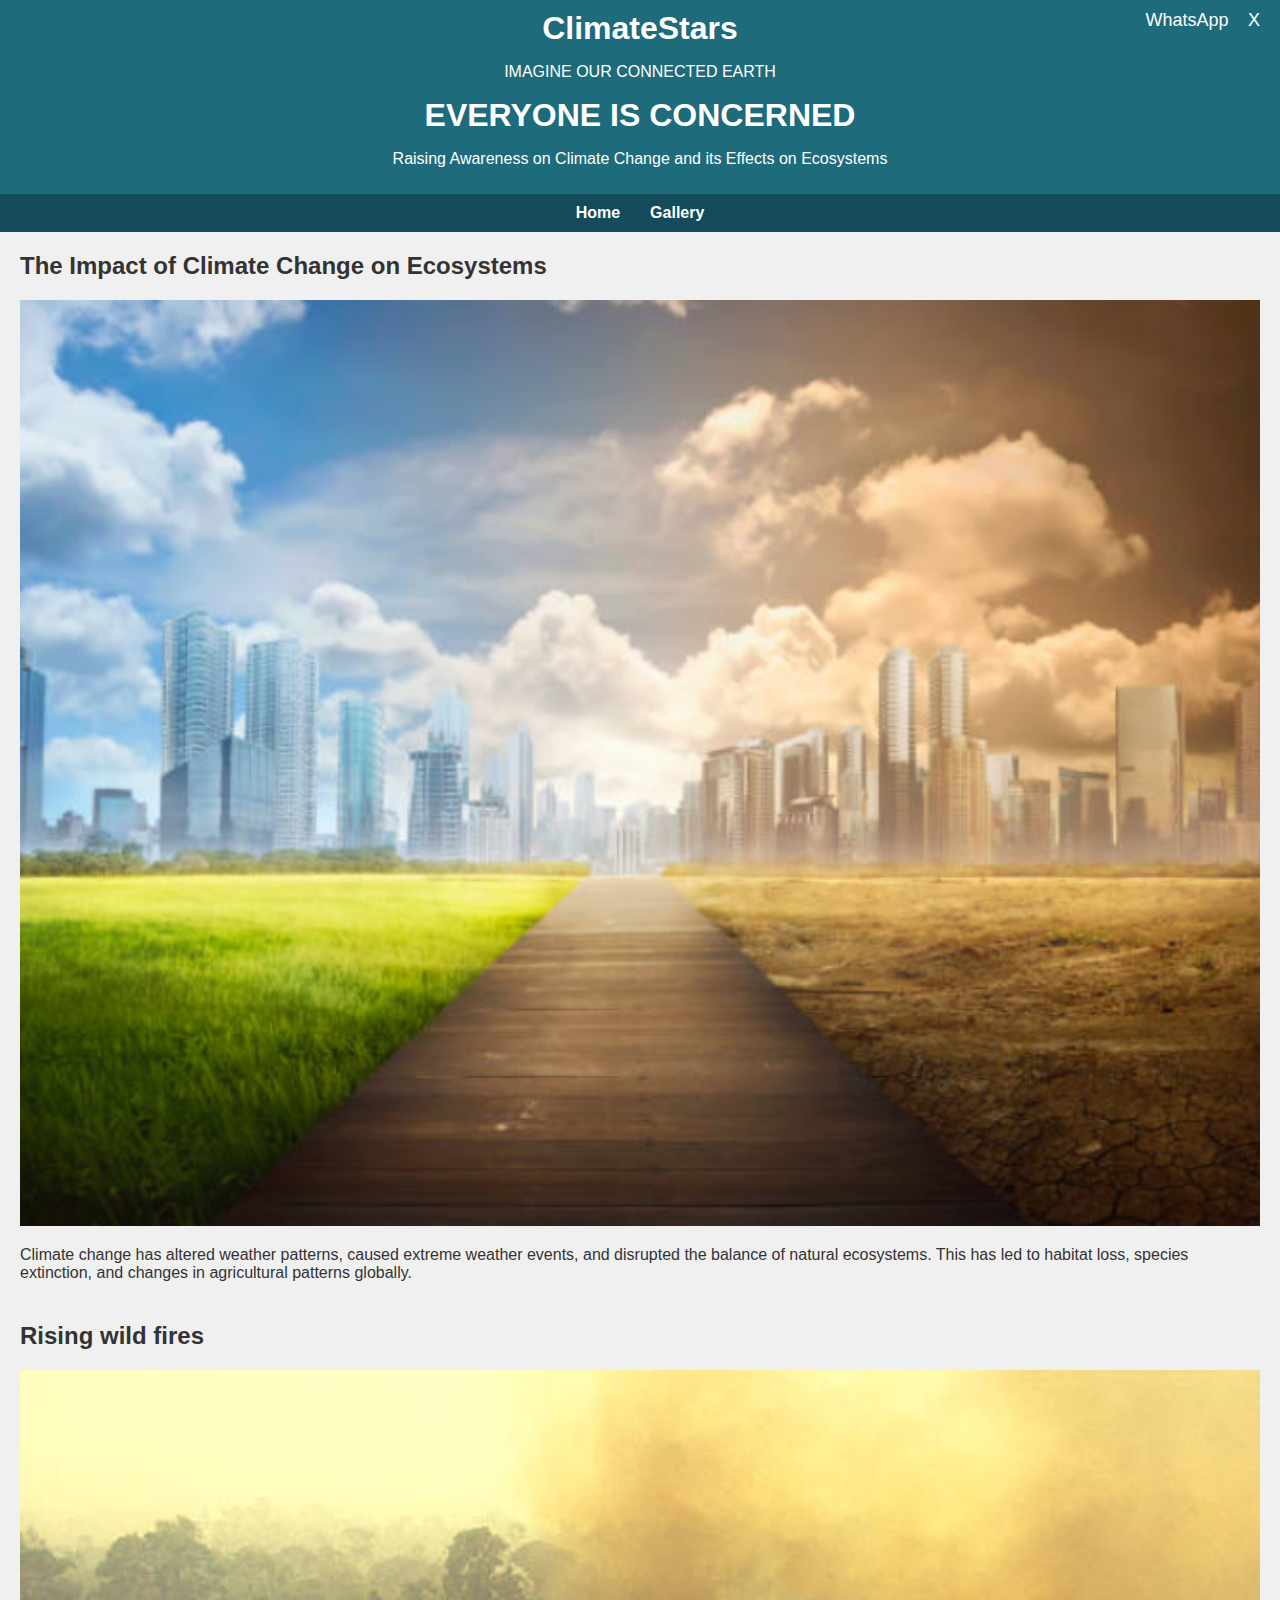
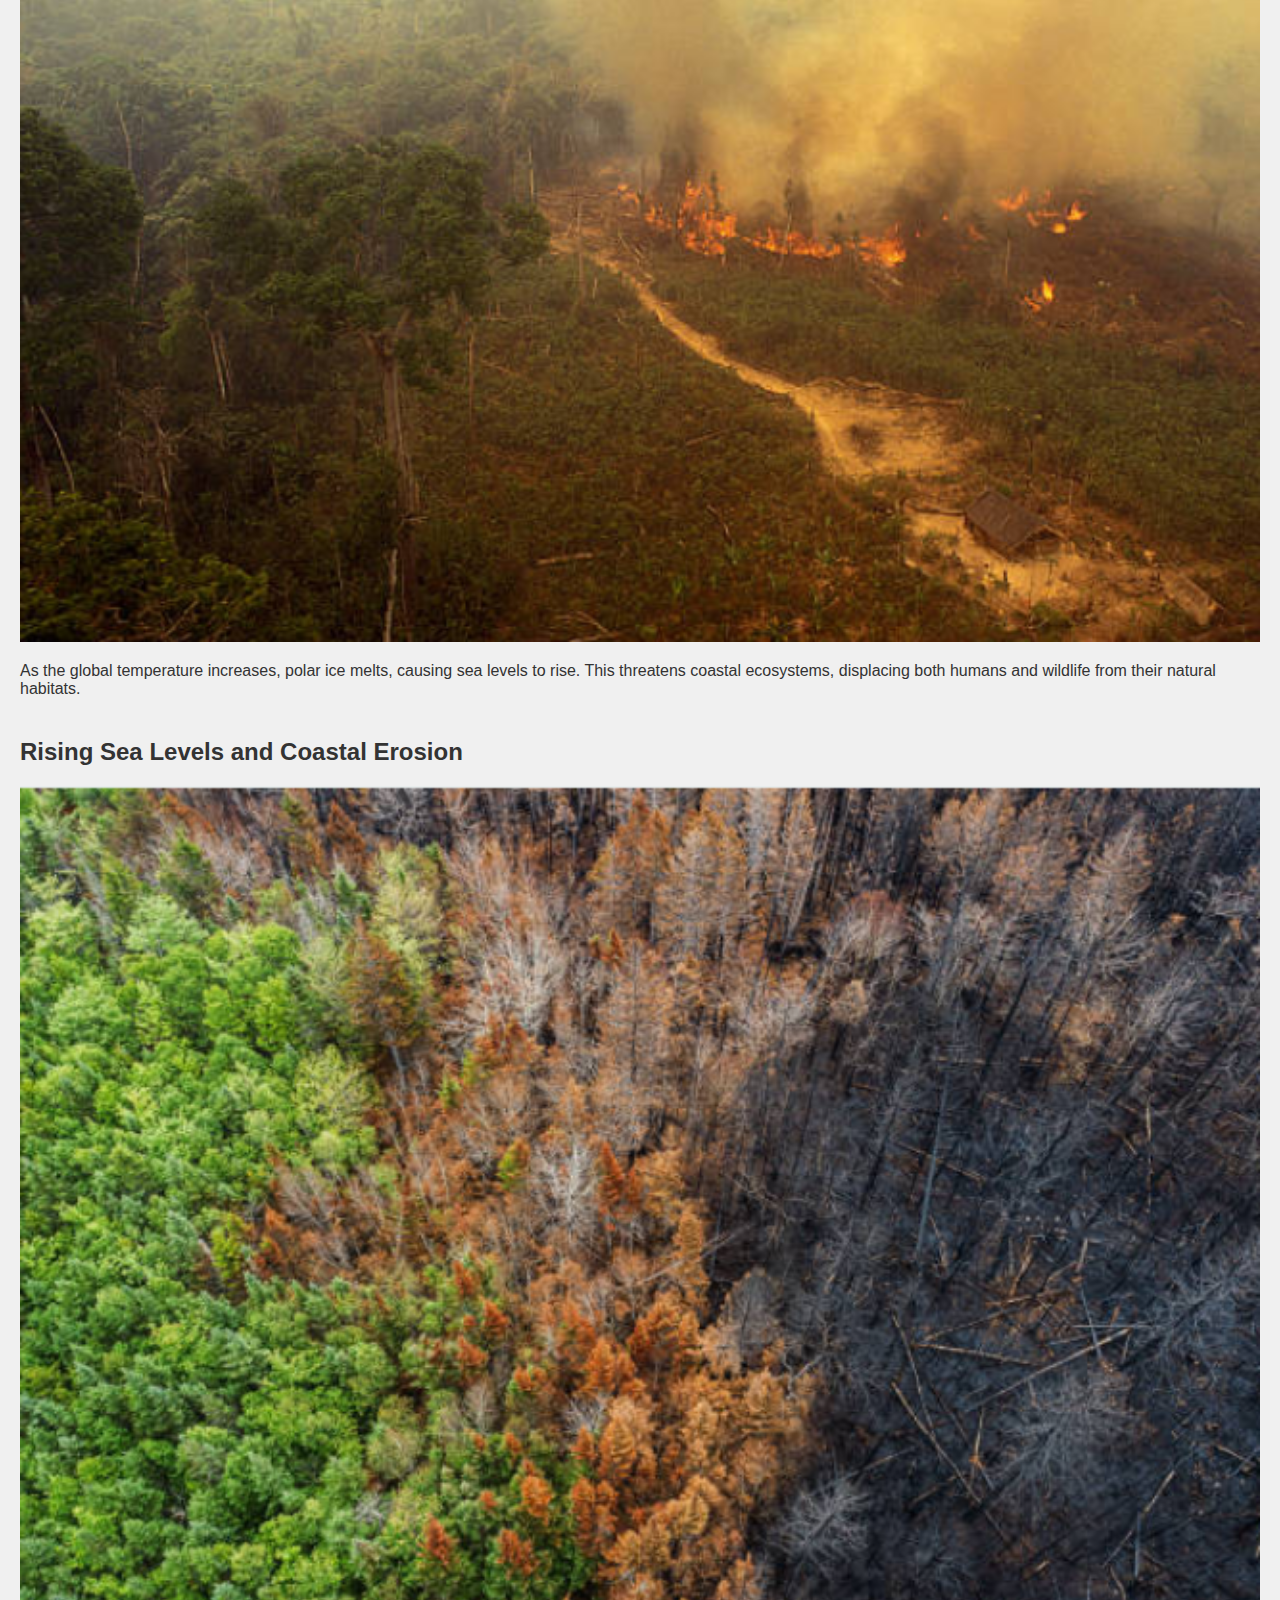
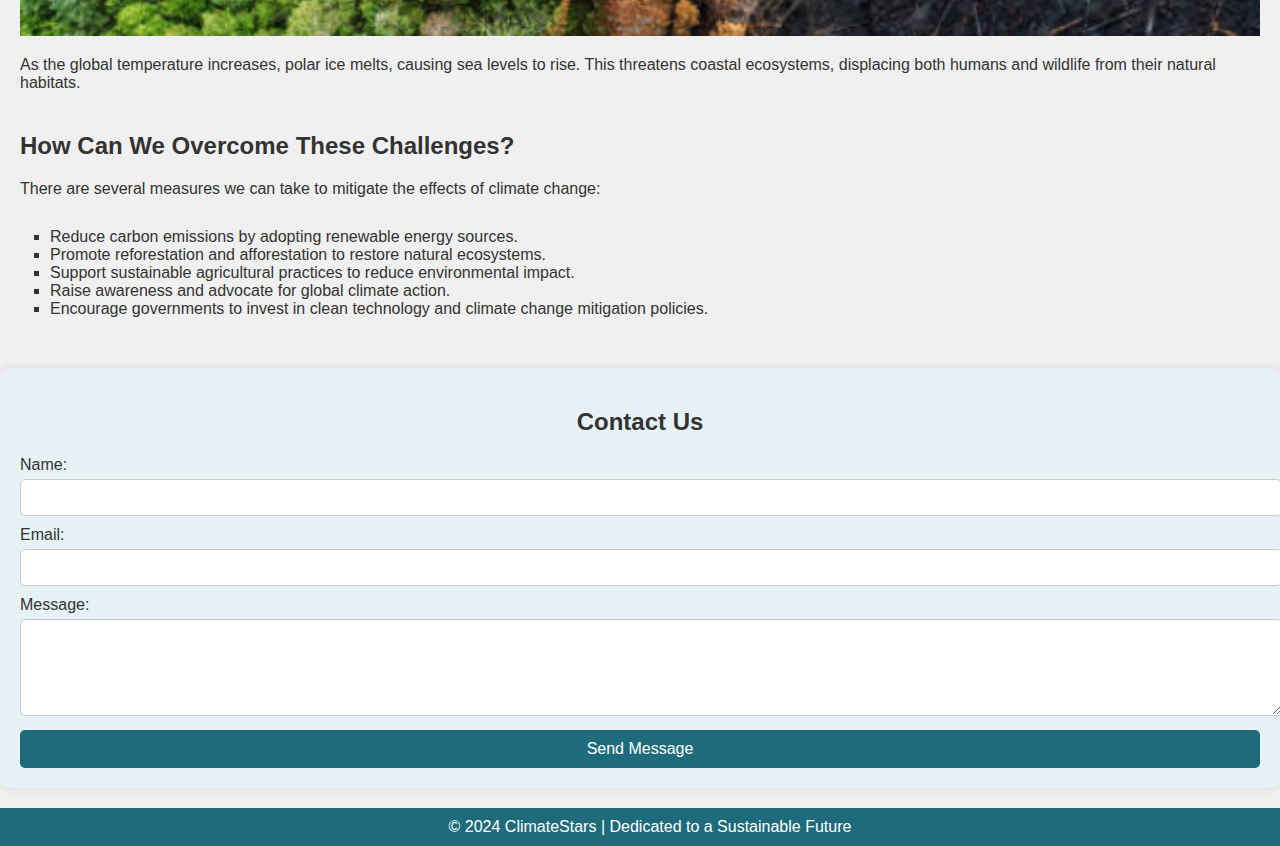
<file: index.html>
<!DOCTYPE html>
<html lang="en">
<head>
    <meta charset="UTF-8">
    <meta name="viewport" content="width=device-width, initial-scale=1.0">
    <title>ClimateStars - Climate Change Awareness</title>
    <style>
        body {
            font-family: Arial, sans-serif;
            margin: 0;
            padding: 0;
            background-color: #f0f0f0;
            color: #333;
        }
        header {
            background-color: #1e6b7b;
            color: white;
            padding: 10px 20px;
            position: relative;
        }
        .social-icons {
            position: absolute;
            top: 10px;
            right: 20px;
        }
        .social-icons a {
            color: white;
            margin-left: 15px;
            text-decoration: none;
            font-size: 18px;
            transition: color 0.3s;
        }
        .social-icons a:hover {
            color: #ffcc00;
        }
        h1 {
            text-align: center;
            margin: 0;
        }
        nav {
            display: flex;
            justify-content: center;
            background-color: #144b5a;
            padding: 10px;
        }
        nav a {
            color: white;
            text-decoration: none;
            margin: 0 15px;
            font-weight: bold;
            transition: color 0.3s;
        }
        nav a:hover {
            color: #ffcc00;
        }
        section {
            margin: 20px;
        }
        .climate-image {
            width: 100%;
            height: auto;
            display: block;
            margin: 20px 0;
            transition: transform 0.3s ease;
        }
        .climate-image:hover {
            transform: scale(1.05);
        }
        .heading-section {
            margin-bottom: 40px;
        }
        ul {
            list-style-type: square;
            margin: 20px;
            padding: 10px;
        }
        footer {
            text-align: center;
            padding: 10px;
            background-color: #1e6b7b;
            color: white;
            position: relative;
            bottom: 0;
            width: 100%;
        }
        footer p {
            margin: 0;
        }
        .contact-form {
            background-color: #e6f2f5;
            padding: 20px;
            margin: 20px 0;
            border-radius: 10px;
            box-shadow: 0px 0px 10px rgba(0, 0, 0, 0.1);
        }
        .contact-form h2 {
            text-align: center;
            margin-bottom: 20px;
        }
        .contact-form label {
            display: block;
            margin-bottom: 5px;
        }
        .contact-form input, .contact-form textarea {
            width: 100%;
            padding: 10px;
            margin-bottom: 10px;
            border: 1px solid #ccc;
            border-radius: 5px;
        }
        .contact-form button {
            width: 100%;
            padding: 10px;
            background-color: #1e6b7b;
            color: white;
            border: none;
            border-radius: 5px;
            font-size: 16px;
            cursor: pointer;
            transition: background-color 0.3s;
        }
        .contact-form button:hover {
            background-color: #144b5a;
        }
    </style>
</head>
<body>

    <header>
        <div class="social-icons">
            <a href="https://wa.me/my number" target="_blank">WhatsApp</a>
            <a href="https://x.com/your-profile" target="_blank">X</a>
        </div>
        <h1>ClimateStars</h1>
        <p style="text-align: center;">IMAGINE OUR CONNECTED EARTH</p>
      <h1>EVERYONE IS CONCERNED</h1>
        <p style="text-align: center;">Raising Awareness on Climate Change and its Effects on Ecosystems</p>
</header>

    <nav>
        <a href="index.html">Home</a>
        <a href="contact.html">Gallery</a>
    </nav>

    <section class="heading-section">
        <h2>The Impact of Climate Change on Ecosystems</h2>
        <img src="HUMAN.png" alt="Climate change affecting ecosystem" class="climate-image">
        <p>Climate change has altered weather patterns, caused extreme weather events, and disrupted the balance of natural ecosystems. This has led to habitat loss, species extinction, and changes in agricultural patterns globally.</p>
    </section>

    <section class="heading-section">
        <h2>Rising wild fires</h2>
        <img src="WORLD F.png" alt="Rising sea levels" class="climate-image">
        <p>As the global temperature increases, polar ice melts, causing sea levels to rise. This threatens coastal ecosystems, displacing both humans and wildlife from their natural habitats.</p>
    </section>
    <section class="heading-section">
        <h2>Rising Sea Levels and Coastal Erosion</h2>
        <img src="WORLD FIRE.png" alt="Rising sea levels" class="climate-image">
        <p>As the global temperature increases, polar ice melts, causing sea levels to rise. This threatens coastal ecosystems, displacing both humans and wildlife from their natural habitats.</p>
    </section>

    <section class="heading-section">
        <h2>How Can We Overcome These Challenges?</h2>
        <p>There are several measures we can take to mitigate the effects of climate change:</p>
        <ul>
            <li>Reduce carbon emissions by adopting renewable energy sources.</li>
            <li>Promote reforestation and afforestation to restore natural ecosystems.</li>
            <li>Support sustainable agricultural practices to reduce environmental impact.</li>
            <li>Raise awareness and advocate for global climate action.</li>
            <li>Encourage governments to invest in clean technology and climate change mitigation policies.</li>
        </ul>
    </section>

    <!-- Contact Form Section -->
    <section class="contact-form">
        <h2>Contact Us</h2>
        <form action="#" method="POST">
            <label for="name">Name:</label>
            <input type="text" id="name" name="name" required>

            <label for="email">Email:</label>
            <input type="email" id="email" name="email" required>

            <label for="message">Message:</label>
            <textarea id="message" name="message" rows="5" required></textarea>

            <button type="submit">Send Message</button>
        </form>
    </section>

    <footer>
        <p>&copy; 2024 ClimateStars | Dedicated to a Sustainable Future</p>
    </footer>

</body>
</html>
</file>
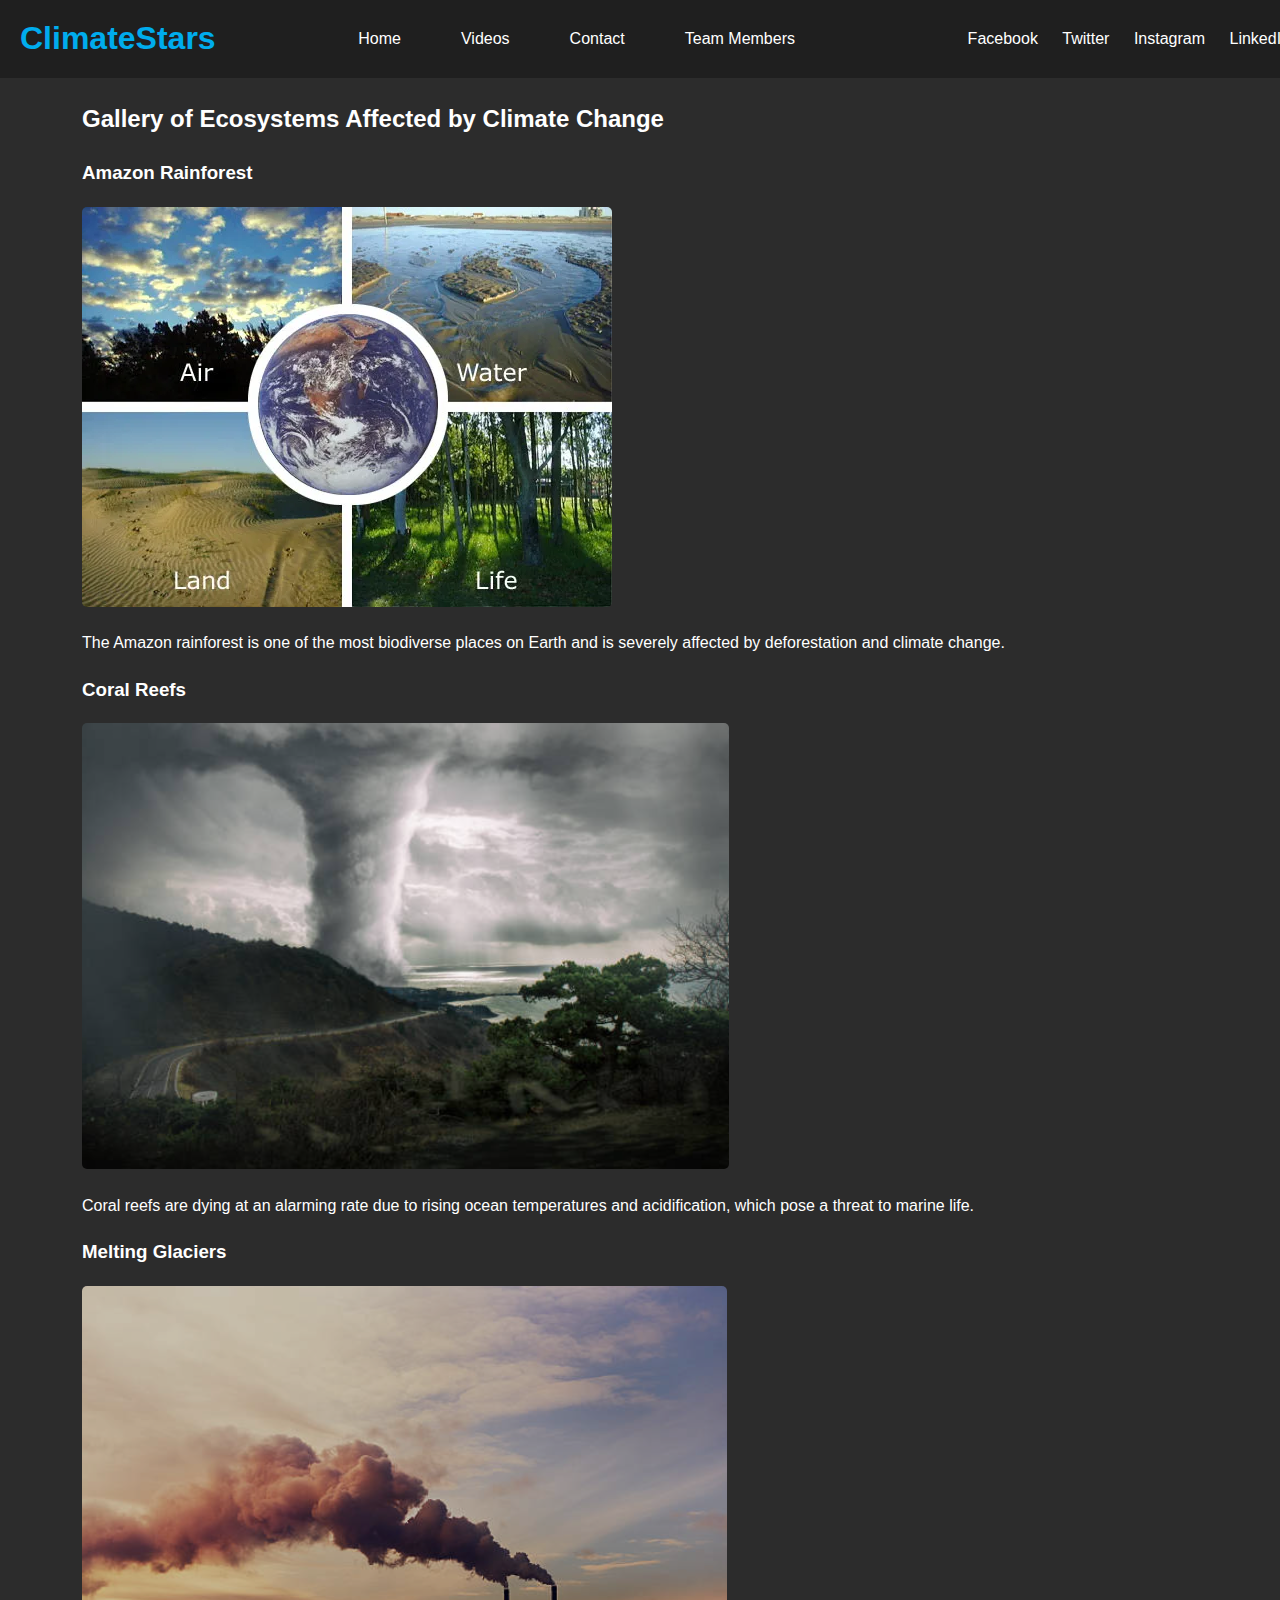
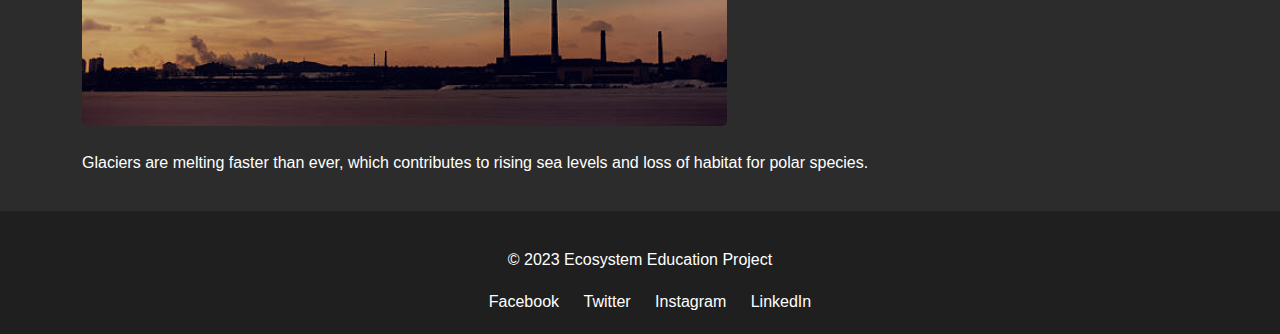
<file: images.html>
<!DOCTYPE html>  
<html lang="en">  
<head>  
    <meta charset="UTF-8">  
    <meta name="viewport" content="width=device-width, initial-scale=1.0">  
    <title>Images - Ecosystem Education Project</title>  
    <link rel="stylesheet" href="styles.css">  
    <style>

        /* General body styles */  
body {  
    font-family: Arial, sans-serif;  
    margin: 0;  
    padding: 0;  
    background: #2c2c2c;  
    color: #ffffff;  
}  

/* Header styles */  
.header {  
    background: #1f1f1f;  
    padding: 10px 20px;  
    position: fixed; /* Fix the header at the top */  
    top: 0;  
    width: 100%;  
    display: flex;  
    justify-content: space-between;  
    align-items: center;  
    z-index: 1000; /* Ensure it's above other content */  
}  

.logo h1 {  
    margin: 0;  
    color: #00aced; /* Logo color */  
}  

/* Navigation styles */  
nav {  
    flex-grow: 1; /* Allow nav to take up available space */  
}  

nav ul {  
    list-style-type: none;  
    padding: 0;  
    display: flex;  
    justify-content: center; /* Centers the nav items */  
}  

nav ul li {  
    margin: 0 15px;  
}  

nav ul li a {  
    color: #ffffff;  
    text-decoration: none;  
    padding: 10px 15px;  
    border-radius: 5px;  
    transition: background-color 0.3s;  
}  

nav ul li a:hover {  
    background-color: #00aced; /* Highlight on hover */  
}  

/* Social links */  
.social-links {  
    margin-left: 20px;  
}  

.social-links .social-icon {  
    margin: 0 10px;  
    text-decoration: none;  
    color: #ffffff;  
    transition: color 0.3s;  
}  

.social-links .social-icon:hover {  
    color: #00aced; /* Change color on hover */  
}  

/* Main styles */  
main {  
    padding-top: 80px; /* Add some top padding to avoid content hiding under the fixed header */  
}  

.container {  
    margin: 0 auto;  
    width: 90%;  
    max-width: 1200px;  
}  

/* Footer styles */  
.footer {  
    background-color: #1f1f1f;  
    color: #ffffff;  
    padding: 20px 0;  
    text-align: center;  
    position: relative;  
    width: 100%;  
}
    </style>
</head>  
<body>  
    <header class="header">  
        <div class="logo">  
            <h1>ClimateStars</h1>  <!-- Logo Title -->  
        </div>  
        <nav>  
            <ul>  
                <li><a href="index.html">Home</a></li>  
                <li><a href="videos.html">Videos</a></li>  
                <li><a href="contact.html">Contact</a></li>  
                <li><a href="team-members.html">Team Members</a></li>  
            </ul>  
        </nav>  
        <div class="social-links">  
            <a href="https://www.facebook.com" target="_blank" class="social-icon">Facebook</a>  
            <a href="https://www.twitter.com" target="_blank" class="social-icon">Twitter</a>  
            <a href="https://www.instagram.com" target="_blank" class="social-icon">Instagram</a>  
            <a href="https://www.linkedin.com" target="_blank" class="social-icon">LinkedIn</a>  
        </div>  
    </header>  
    <style>

        /* General body styles */  
body {  
    font-family: Arial, sans-serif;  
    margin: 0;  
    padding: 0;  
    background: #2c2c2c;  
    color: #ffffff;  
}  

/* Header styles */  
.header {  
    background: #1f1f1f;  
    padding: 10px 20px;  
    position: fixed; /* Fix the header at the top */  
    top: 0;  
    width: 100%;  
    display: flex;  
    justify-content: space-between;  
    align-items: center;  
    z-index: 1000; /* Ensure it's above other content */  
}  

.logo h1 {  
    margin: 0;  
    color: #00aced; /* Logo color */  
}  

/* Navigation styles */  
nav {  
    flex-grow: 1; /* Allow nav to take up available space */  
}  

nav ul {  
    list-style-type: none;  
    padding: 0;  
    display: flex;  
    justify-content: center; /* Centers the nav items */  
}  

nav ul li {  
    margin: 0 15px;  
}  

nav ul li a {  
    color: #ffffff;  
    text-decoration: none;  
    padding: 10px 15px;  
    border-radius: 5px;  
    transition: background-color 0.3s;  
}  

nav ul li a:hover {  
    background-color: #00aced; /* Highlight on hover */  
}  

/* Social links */  
.social-links {  
    margin-left: 20px;  
}  

.social-links .social-icon {  
    margin: 0 10px;  
    text-decoration: none;  
    color: #ffffff;  
    transition: color 0.3s;  
}  

.social-links .social-icon:hover {  
    color: #00aced; /* Change color on hover */  
}  

/* Main styles */  
main {  
    padding-top: 80px; /* Add some top padding to avoid content hiding under the fixed header */  
}  

.container {  
    margin: 0 auto;  
    width: 90%;  
    max-width: 1200px;  
}  

/* Footer styles */  
.footer {  
    background-color: #1f1f1f;  
    color: #ffffff;  
    padding: 20px 0;  
    text-align: center;  
    position: relative;  
    width: 100%;  
}
    </style>
</head>  
<body>  
    <header class="header">  
        <div class="logo">  
            <h1>ClimateStars</h1>  <!-- Logo Title -->  
        </div>  
        <nav>  
            <ul>  
                <li><a href="index.html">Home</a></li>  
                <li><a href="videos.html">Videos</a></li>  
                <li><a href="contact.html">Contact</a></li>  
                <li><a href="team-members.html">Team Members</a></li>  
            </ul>  
        </nav>  
        <div class="social-links">  
            <a href="https://www.facebook.com" target="_blank" class="social-icon">Facebook</a>  
            <a href="https://www.twitter.com" target="_blank" class="social-icon">Twitter</a>  
            <a href="https://www.instagram.com" target="_blank" class="social-icon">Instagram</a>  
            <a href="https://www.linkedin.com" target="_blank" class="social-icon">LinkedIn</a>  
        </div>  
    </header>  

    <main>  
        <div class="container">  
            <h2>Gallery of Ecosystems Affected by Climate Change</h2>  
            <h3>Amazon Rainforest</h3>  
            <img src="earth_system_four_panel.jpg (1).webp" alt="Amazon Rainforest">  
            <p>The Amazon rainforest is one of the most biodiverse places on Earth and is severely affected by deforestation and climate change.</p>  
            <h3>Coral Reefs</h3>  
            <img src="floods.png" alt="Coral Reef">  
            <p>Coral reefs are dying at an alarming rate due to rising ocean temperatures and acidification, which pose a threat to marine life.</p>  
            <h3>Melting Glaciers</h3>  
            <img src="gas.png" alt="Melting Glacier">  
            <p>Glaciers are melting faster than ever, which contributes to rising sea levels and loss of habitat for polar species.</p>  
        </div>  
    </main>  

    <footer class="footer">  
        <div class="footer-content">  
            <p>&copy; 2023 Ecosystem Education Project</p>  
            <div class="social-links">  
                <a href="https://www.facebook.com" target="_blank" class="social-icon">Facebook</a>  
                <a href="https://www.twitter.com" target="_blank" class="social-icon">Twitter</a>  
                <a href="https://www.instagram.com" target="_blank" class="social-icon">Instagram</a>  
                <a href="https://www.linkedin.com" target="_blank" class="social-icon">LinkedIn</a>  
            </div>  
        </div>  
    </footer> 

    <script>  
        // JavaScript for interactivity  
        console.log("Explore our gallery of ecosystems.");  
    </script>  
</body>  
</html>
</file>
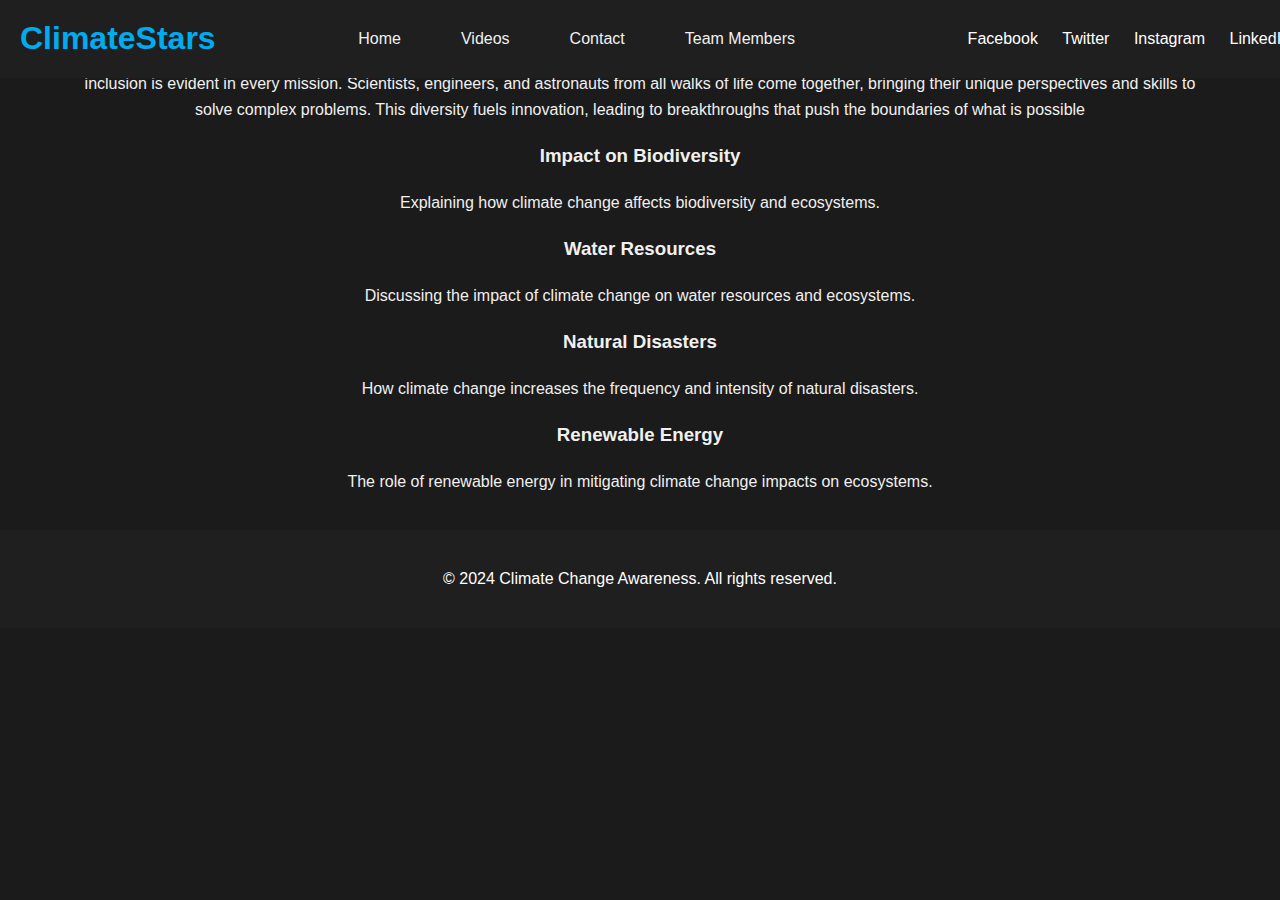
<file: videos.html>
<!DOCTYPE html>  
<html lang="en">  
<head>  
    <meta charset="UTF-8">  
    <meta name="viewport" content="width=device-width, initial-scale=1.0">  
    <title>Images - Ecosystem Education Project</title>  
    <link rel="stylesheet" href="styles.css">  
    <style>

        /* General body styles */  
body {  
    font-family: Arial, sans-serif;  
    margin: 0;  
    padding: 0;  
    background: #2c2c2c;  
    color: #ffffff;  
}  

/* Header styles */  
.header {  
    background: #1f1f1f;  
    padding: 10px 20px;  
    position: fixed; /* Fix the header at the top */  
    top: 0;  
    width: 100%;  
    display: flex;  
    justify-content: space-between;  
    align-items: center;  
    z-index: 1000; /* Ensure it's above other content */  
}  

.logo h1 {  
    margin: 0;  
    color: #00aced; /* Logo color */  
}  

/* Navigation styles */  
nav {  
    flex-grow: 1; /* Allow nav to take up available space */  
}  

nav ul {  
    list-style-type: none;  
    padding: 0;  
    display: flex;  
    justify-content: center; /* Centers the nav items */  
}  

nav ul li {  
    margin: 0 15px;  
}  

nav ul li a {  
    color: #ffffff;  
    text-decoration: none;  
    padding: 10px 15px;  
    border-radius: 5px;  
    transition: background-color 0.3s;  
}  

nav ul li a:hover {  
    background-color: #00aced; /* Highlight on hover */  
}  

/* Social links */  
.social-links {  
    margin-left: 20px;  
}  

.social-links .social-icon {  
    margin: 0 10px;  
    text-decoration: none;  
    color: #ffffff;  
    transition: color 0.3s;  
}  

.social-links .social-icon:hover {  
    color: #00aced; /* Change color on hover */  
}  

/* Main styles */  
main {  
    padding-top: 80px; /* Add some top padding to avoid content hiding under the fixed header */  
}  

.container {  
    margin: 0 auto;  
    width: 90%;  
    max-width: 1200px;  
}  

/* Footer styles */  
.footer {  
    background-color: #1f1f1f;  
    color: #ffffff;  
    padding: 20px 0;  
    text-align: center;  
    position: relative;  
    width: 100%;  
}
    </style>
</head>  
<body>  
    <header class="header">  
        <div class="logo">  
            <h1>ClimateStars</h1>  <!-- Logo Title -->  
        </div>  
        <nav>  
            <ul>  
                <li><a href="index.html">Home</a></li>  
                <li><a href="videos.html">Videos</a></li>  
                <li><a href="contact.html">Contact</a></li>  
                <li><a href="team-members.html">Team Members</a></li>  
            </ul>  
        </nav>  
        <div class="social-links">  
            <a href="https://www.facebook.com" target="_blank" class="social-icon">Facebook</a>  
            <a href="https://www.twitter.com" target="_blank" class="social-icon">Twitter</a>  
            <a href="https://www.instagram.com" target="_blank" class="social-icon">Instagram</a>  
            <a href="https://www.linkedin.com" target="_blank" class="social-icon">LinkedIn</a>  
        </div>  
    </header>  
    <style>  
        body {  
            background-color: #1b1b1b;  
            color: #f0f0f0;  
            font-family: Arial, sans-serif;  
        }  

        header {  
            text-align: center;  
            padding: 20px;  
        }  

        nav ul {  
            list-style-type: none;  
            padding: 0;  
        }  

        nav ul li {  
            display: inline;  
            margin: 0 15px;  
        }  

        nav ul li a {  
            color: #f0f0f0;  
            text-decoration: none;  
        }  

        .container {  
            text-align: center;  
            padding: 20px;  
        }  

        .team-member {  
            display: inline-block;  
            margin: 20px;  
            position: relative;  
            overflow: hidden;  
            width: 200px; /* Set a fixed width */  
            transition: transform 0.3s;  
        }  

        .team-member img {  
            width: 100%;  
            height: auto;  
            border-radius: 10px;  
            transition: transform 0.5s;  
        }  

        .team-member:hover img {  
            transform: scale(1.1); /* Scale image on hover */  
        }  

        .member-info {  
            display: none;  
            position: absolute;  
            bottom: 0;  
            left: 0;  
            right: 0;  
            background-color: rgba(0, 0, 0, 0.7);  
            color: #fff;  
            padding: 10px;  
            border-radius: 0 0 10px 10px;  
            transition: opacity 0.5s;  
            opacity: 0;  
        }  

        .team-member:hover .member-info {  
            display: block;  
            opacity: 1; /* Show info on hover */  
        }  
    </style>  
   
</head>
<body>
    <div class="container">
        <div class="card">
           <!-- <img src="image1.jpg" alt="Person explaining ecosystems">-->
            DIVERSITY
In the vast expanse of space, NASA’s satellites orbit Earth, capturing data that reveals the intricate tapestry of life below. This data tells a story of diversity, not just in the natural world, but also in the human endeavors that drive exploration and discovery.
On the ground, NASA’s commitment to diversity and inclusion is evident in every mission. Scientists, engineers, and astronauts from all walks of life come together, bringing their unique perspectives and skills to solve complex problems. This diversity fuels innovation, leading to breakthroughs that push the boundaries of what is possible

            <div class="content">
                <h3>Impact on Biodiversity</h3>
                <p>Explaining how climate change affects biodiversity and ecosystems.</p>
            </div>
        </div>
        <div class="card">
 <!-- <img src="image1.jpg" alt="Person explaining ecosystems">-->
            <div class="content">
                <h3>Water Resources</h3>
                <p>Discussing the impact of climate change on water resources and ecosystems.</p>
            </div>
        </div>
        <div class="card">
 <!-- <img src="image1.jpg" alt="Person explaining ecosystems">-->
            <div class="content">
                <h3>Natural Disasters</h3>
                <p>How climate change increases the frequency and intensity of natural disasters.</p>
            </div>
        </div>
        <div class="card">
 <!-- <img src="image1.jpg" alt="Person explaining ecosystems">-->
            <div class="content">
                <h3>Renewable Energy</h3>
                <p>The role of renewable energy in mitigating climate change impacts on ecosystems.</p>
            </div>
        </div>
    </div>
    <footer class="footer">
        <p>© 2024 Climate Change Awareness. All rights reserved.</p>
    </footer>
    <script>
        // JavaScript to add some interactivity
        document.querySelectorAll('.card').forEach(card => {
            card.addEventListener('click', () => {
                alert('More information about ' + card.querySelector('h3').innerText);
            });
        });
    </script>
</body>  
</html>
</file>
<file: styles.css>
/* General styles for the body and text */  
body {  
    font-family: Arial, sans-serif;  
    line-height: 1.6;  
    margin: 0;  
    padding: 0;  
    background-color: #2c2c2c;  
    color: #ffffff;  
    height: 100vh; /* Full height for the sections */  
}  

/* Fullscreen container styles */  
.fullscreen-section {  
    height: 100vh; /* Make each section take the full viewport height */  
    display: flex; /* Flexbox for alignment */  
    flex-direction: column; /* Stack items vertically */  
    justify-content: center; /* Center content vertically */  
    align-items: center; /* Center content horizontally */  
    padding: 20px;  
    box-shadow: inset 0 0 30px rgba(0, 0, 0, 0.5); /* Inner shadows for depth */  
}  

/* Header styles */  
body {  
    font-family: Arial, sans-serif;  
    margin: 0;  
    padding: 0;  
    background: #2c2c2c;  
    color: #ffffff;  
}  

/* Header styles */  
.header {  
    background: #1f1f1f;  
    padding: 10px 20px;  
    position: fixed; /* Fix the header at the top */  
    top: 0;  
    width: 100%;  
    display: flex;  
    justify-content: space-between;  
    align-items: center;  
    z-index: 1000; /* Ensure it's above other content */  
}  

.logo h1 {  
    margin: 0;  
    color: #00aced; /* Logo color */  
}  

/* Navigation styles */  
nav {  
    flex-grow: 1; /* Allow nav to take up available space */  
}  

nav ul {  
    list-style-type: none;  
    padding: 0;  
    display: flex;  
    justify-content: center; /* Centers the nav items */  
}  

nav ul li {  
    margin: 0 15px;  
}  

nav ul li a {  
    color: #ffffff;  
    text-decoration: none;  
    padding: 10px 15px;  
    border-radius: 5px;  
    transition: background-color 0.3s;  
}  

nav ul li a:hover {  
    background-color: #00aced; /* Highlight on hover */  
}  

/* Social links */  
.social-links {  
    margin-left: 20px;  
}  

.social-links .social-icon {  
    margin: 0 10px;  
    text-decoration: none;  
    color: #ffffff;  
    transition: color 0.3s;  
}  

.social-links .social-icon:hover {  
    color: #00aced; /* Change color on hover */  
}  

/* Main styles */  
main {  
    padding-top: 80px; /* Add some top padding to avoid content hiding under the fixed header */  
}  

.container {  
    margin: 0 auto;  
    width: 90%;  
    max-width: 1200px;  
}  
/* Main content styles */  
main {  
    padding: 20px;  
}  

/* Footer styles */  
footer {  
    text-align: center;  
    padding: 10px 0;  
    background: #1f1f1f;  
    color: #ffffff;  
}  

/* Image styles */  
img {  
    max-width: 100%;  
    height: auto;  
    border-radius: 5px;  
}  

/* Form styles */  
form {  
    margin-top: 20px;  
}  

form label {  
    display: block;  
    margin: 10px 0 5px;  
}  

form input[type="text"],  
form input[type="email"],  
form textarea {  
    width: 100%;  
    padding: 10px;  
    margin-bottom: 10px;  
    border: 1px solid #666;  
    border-radius: 5px;  
    background: #474747;  
    color: #ffffff;  
}  

form input[type="submit"] {  
    background-color: #5a5a5a;  
    color: white;  
    border: none;  
    padding: 10px 15px;  
    border-radius: 5px;  
    cursor: pointer;  
}  

form input[type="submit"]:hover {  
    background-color: #7a7a7a;  
}
</file>
